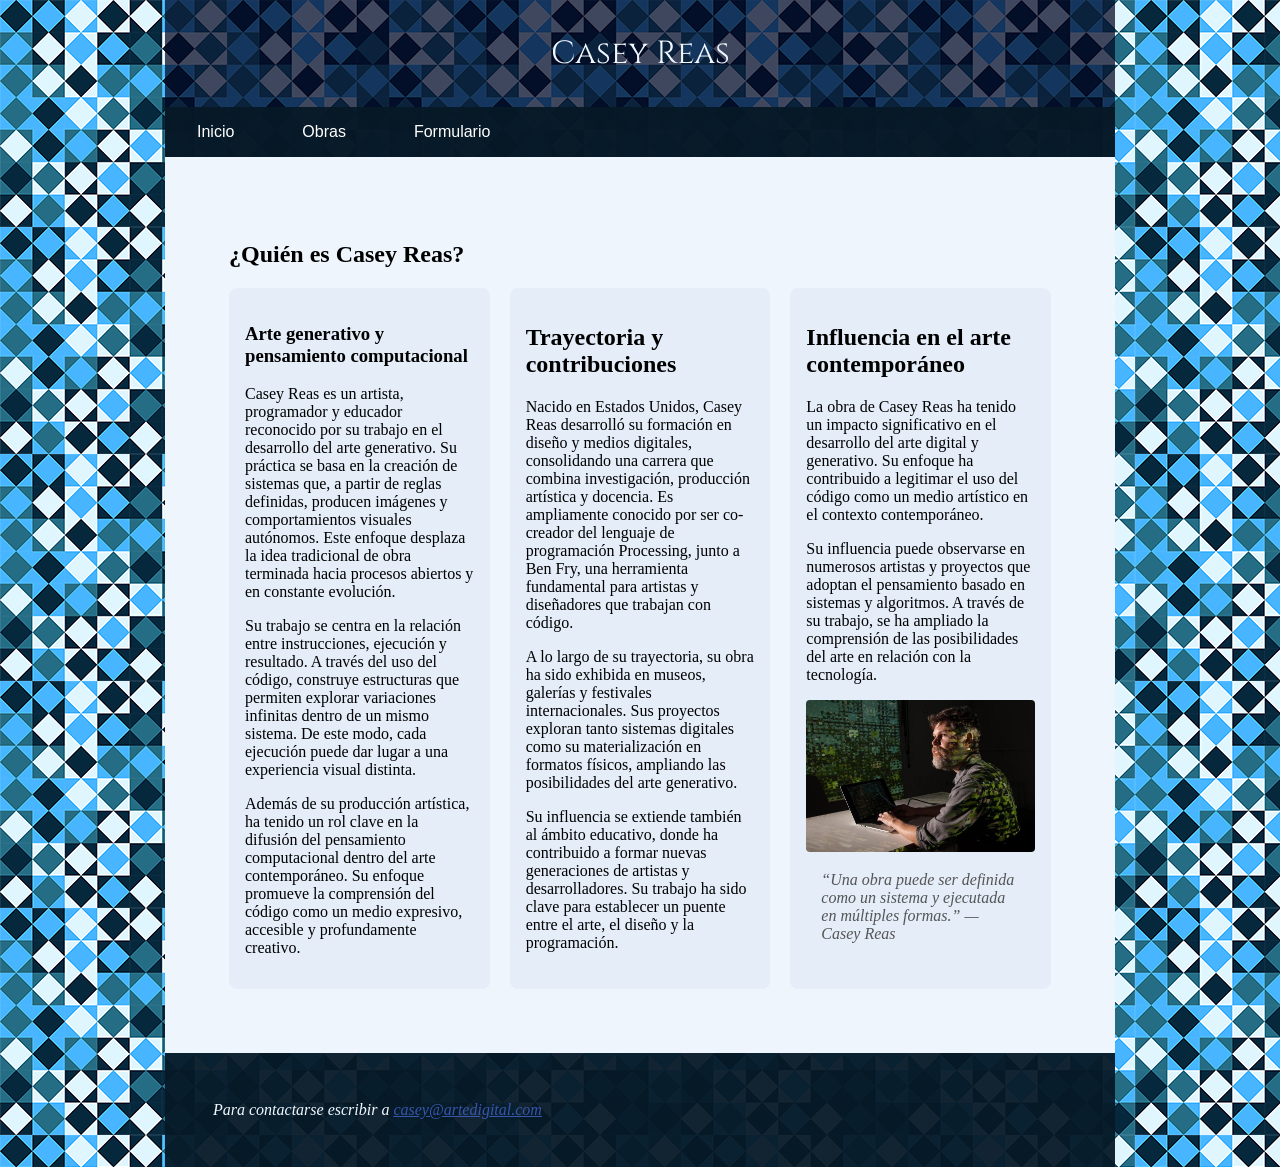
<file: index.html>
<!DOCTYPE html>
<html lang="es">

<head>
    <meta charset="UTF-8">
    <link rel="stylesheet" href="./css/style.css">

    <link rel="preconnect" href="https://fonts.googleapis.com">
    <link rel="preconnect" href="https://fonts.gstatic.com" crossorigin>
    <link
        href="https://fonts.googleapis.com/css2?family=Abel&family=Arvo:ital,wght@0,400;0,700;1,400;1,700&family=Cinzel:wght@400..900&family=Lato:ital,wght@0,100;0,300;0,400;0,700;0,900;1,100;1,300;1,400;1,700;1,900&display=swap"
        rel="stylesheet">

    <title>Casey Reas</title>
</head>

<body>

    <div id="contenedor">
        <header>
            <h1 class="tipografiaTitulo">Casey Reas</h1>
            <nav>
                <ul>
                    <li><a href="#">Inicio</a></li>
                    <li><a href="./obras.html">Obras</a></li>
                    <li><a href="./formulario.html">Formulario</a></li>
                </ul>
            </nav>
        </header>

        <main>
            <h2>¿Quién es Casey Reas?</h2>
                                
            <div class="contenedorColumnas">

                <div class="columna">
                <section>

                    <h3>Arte generativo y pensamiento computacional</h3>

                    <p>Casey Reas es un artista, programador y educador reconocido por su trabajo en el desarrollo del arte
                        generativo. Su práctica se basa en la creación de sistemas que, a partir de reglas definidas,
                        producen imágenes y comportamientos visuales autónomos. Este enfoque desplaza la idea tradicional de
                        obra terminada hacia procesos abiertos y en constante evolución.</p>

                    <p>Su trabajo se centra en la relación entre instrucciones, ejecución y resultado. A través del uso del
                        código, construye estructuras que permiten explorar variaciones infinitas dentro de un mismo
                        sistema. De este modo, cada ejecución puede dar lugar a una experiencia visual distinta.</p>

                    <p>Además de su producción artística, ha tenido un rol clave en la difusión del pensamiento
                        computacional dentro del arte contemporáneo. Su enfoque promueve la comprensión del código como un
                        medio expresivo, accesible y profundamente creativo.</p>
                </section>
                </div>

                <div class="columna">
                <section>
                    <h2>Trayectoria y contribuciones</h2>

                    <p>
                        Nacido en Estados Unidos, Casey Reas desarrolló su formación en diseño y medios digitales,
                        consolidando una carrera que combina investigación, producción artística y docencia. Es ampliamente
                        conocido por ser co-creador del lenguaje de programación Processing, junto a Ben Fry, una
                        herramienta fundamental para artistas y diseñadores que trabajan con código.</p>

                    <p>A lo largo de su trayectoria, su obra ha sido exhibida en museos, galerías y festivales
                        internacionales. Sus proyectos exploran tanto sistemas digitales como su materialización en formatos
                        físicos, ampliando las posibilidades del arte generativo.</p>

                    <p>Su influencia se extiende también al ámbito educativo, donde ha contribuido a formar nuevas
                        generaciones de artistas y desarrolladores. Su trabajo ha sido clave para establecer un puente entre
                        el arte, el diseño y la programación.</p>
                </section>
                </div>
                
                <div class="columna">
                <section>
                    <h2>Influencia en el arte contemporáneo</h2>

                    <p>La obra de Casey Reas ha tenido un impacto significativo en el desarrollo del arte digital y
                        generativo. Su enfoque ha contribuido a legitimar el uso del código como un medio artístico en el
                        contexto contemporáneo.</p>

                    <p>Su influencia puede observarse en numerosos artistas y proyectos que adoptan el pensamiento basado en
                        sistemas y algoritmos. A través de su trabajo, se ha ampliado la comprensión de las posibilidades
                        del arte en relación con la tecnología.</p>


                    <img src="./img/reas.jpg" alt="Casey Reas">
                    <blockquote>
                        “Una obra puede ser definida como un sistema y ejecutada en múltiples formas.” — Casey Reas
                    </blockquote>
                </section>
                </div>

            </div>
        </main>

        <footer>
            <address>Para contactarse escribir a <a href="mailto:casey@artedigital.com">casey@artedigital.com</a></address>
        </footer> 
        
    </div>

</body>

</html>
</file>
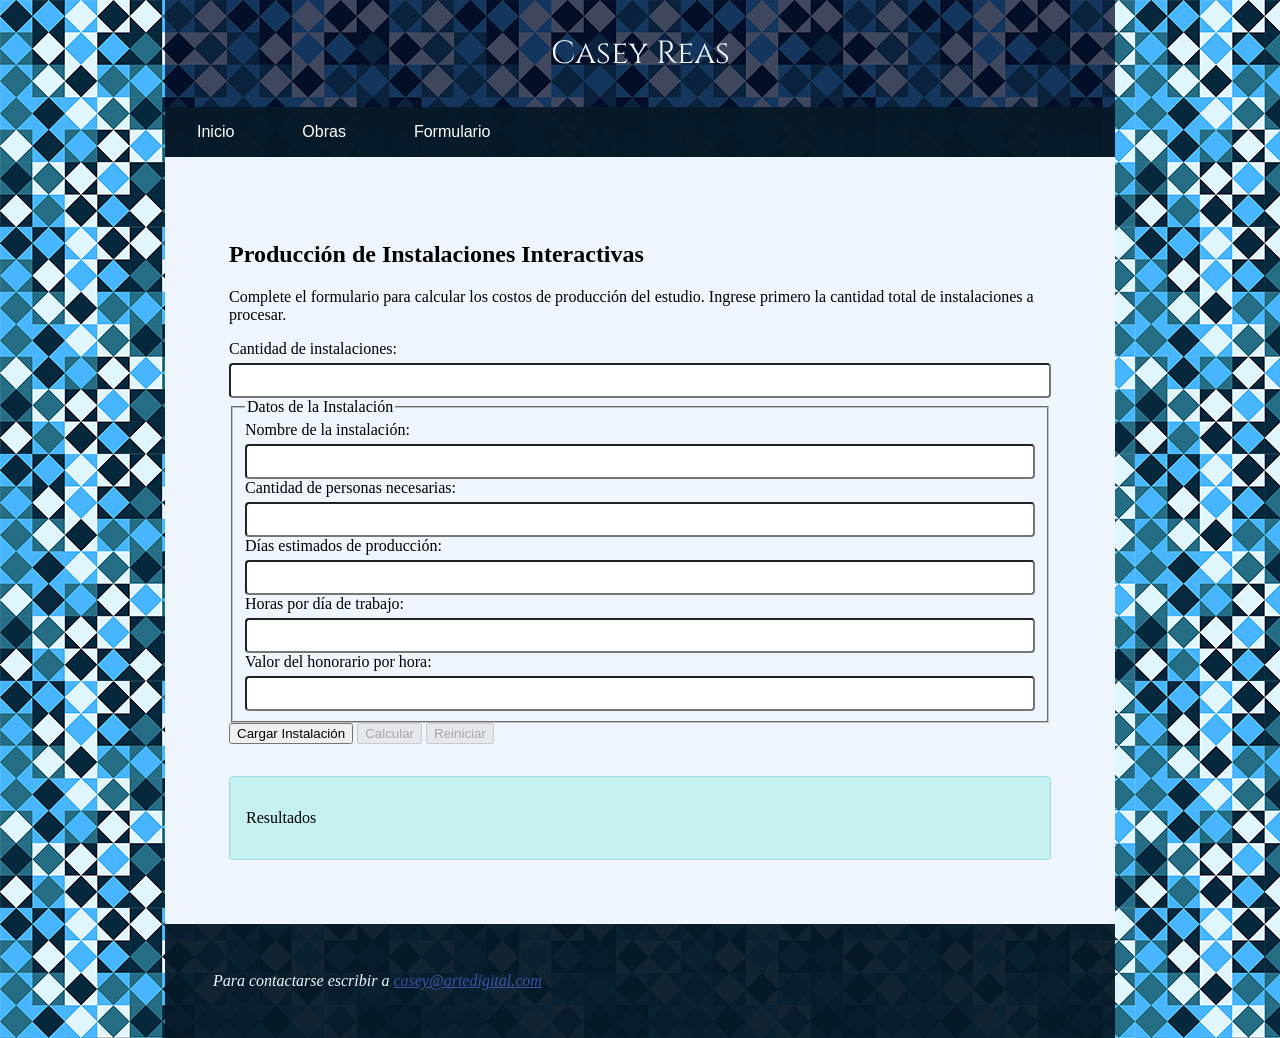
<file: formulario.html>
<!DOCTYPE html>
<html lang="es">
<head>
    <meta charset="UTF-8">
    <link rel="stylesheet" href="./css/style.css">

    <link rel="preconnect" href="https://fonts.googleapis.com">
    <link rel="preconnect" href="https://fonts.gstatic.com" crossorigin>
    <link
        href="https://fonts.googleapis.com/css2?family=Abel&family=Arvo:ital,wght@0,400;0,700;1,400;1,700&family=Cinzel:wght@400..900&family=Lato:ital,wght@0,100;0,300;0,400;0,700;0,900;1,100;1,300;1,400;1,700;1,900&display=swap"
        rel="stylesheet">

    <title>Formulario</title>
</head>
<body>
    <div id="contenedor">
        <header>
            <h1 class="tipografiaTitulo">Casey Reas</h1>
            <nav>
                <ul>
                    <li><a href="./index.html">Inicio</a></li>
                    <li><a href="./obras.html">Obras</a></li>
                    <li><a href="#">Formulario</a></li>
                </ul>
            </nav>
        </header>
        
        <main>
            <section class="instrucciones">
                <h2 class="titulo">Producción de Instalaciones Interactivas</h2>
                <p>Complete el formulario para calcular los costos de producción del estudio. Ingrese primero la cantidad total de instalaciones a procesar.</p>
            </section>


            <form id="form">

                <label for="cant">Cantidad de instalaciones:</label>
                <input type="number" id="cant" min="1" required>

                <fieldset>

                    <legend>Datos de la Instalación</legend>
                    <label for="nombre">Nombre de la instalación:</label>
                    <input type="text" id="nombre">
        
                    <label for="personas">Cantidad de personas necesarias:</label>
                    <input type="number" id="personas" min="1">

                    <label for="dias">Días estimados de producción:</label>
                    <input type="number" id="dias" min="1">

                    <label for="horas">Horas por día de trabajo:</label>
                    <input type="number" id="horas" min="1" max="24">

                    <label for="costoHora">Valor del honorario por hora:</label>
                    <input type="number" id="costoHora" min="0" step="0.01">

                </fieldset>

                <div class="botones">

                    <button type="button" id="agregar">Cargar Instalación</button>
                    <button type="button" id="calcular" disabled>Calcular</button>
                    <button type="button" id="reiniciar" disabled>Reiniciar</button>

                </div>
            </form>

            <div id="resultados"> <p>Resultados</p></div>

        </main>

        <footer>
            <address>Para contactarse escribir a <a href="mailto:casey@artedigital.com">casey@artedigital.com</a></address>
        </footer>

    </div>
    <script src="./js/scriptP3.js"></script>
</body>
</html>
</file>
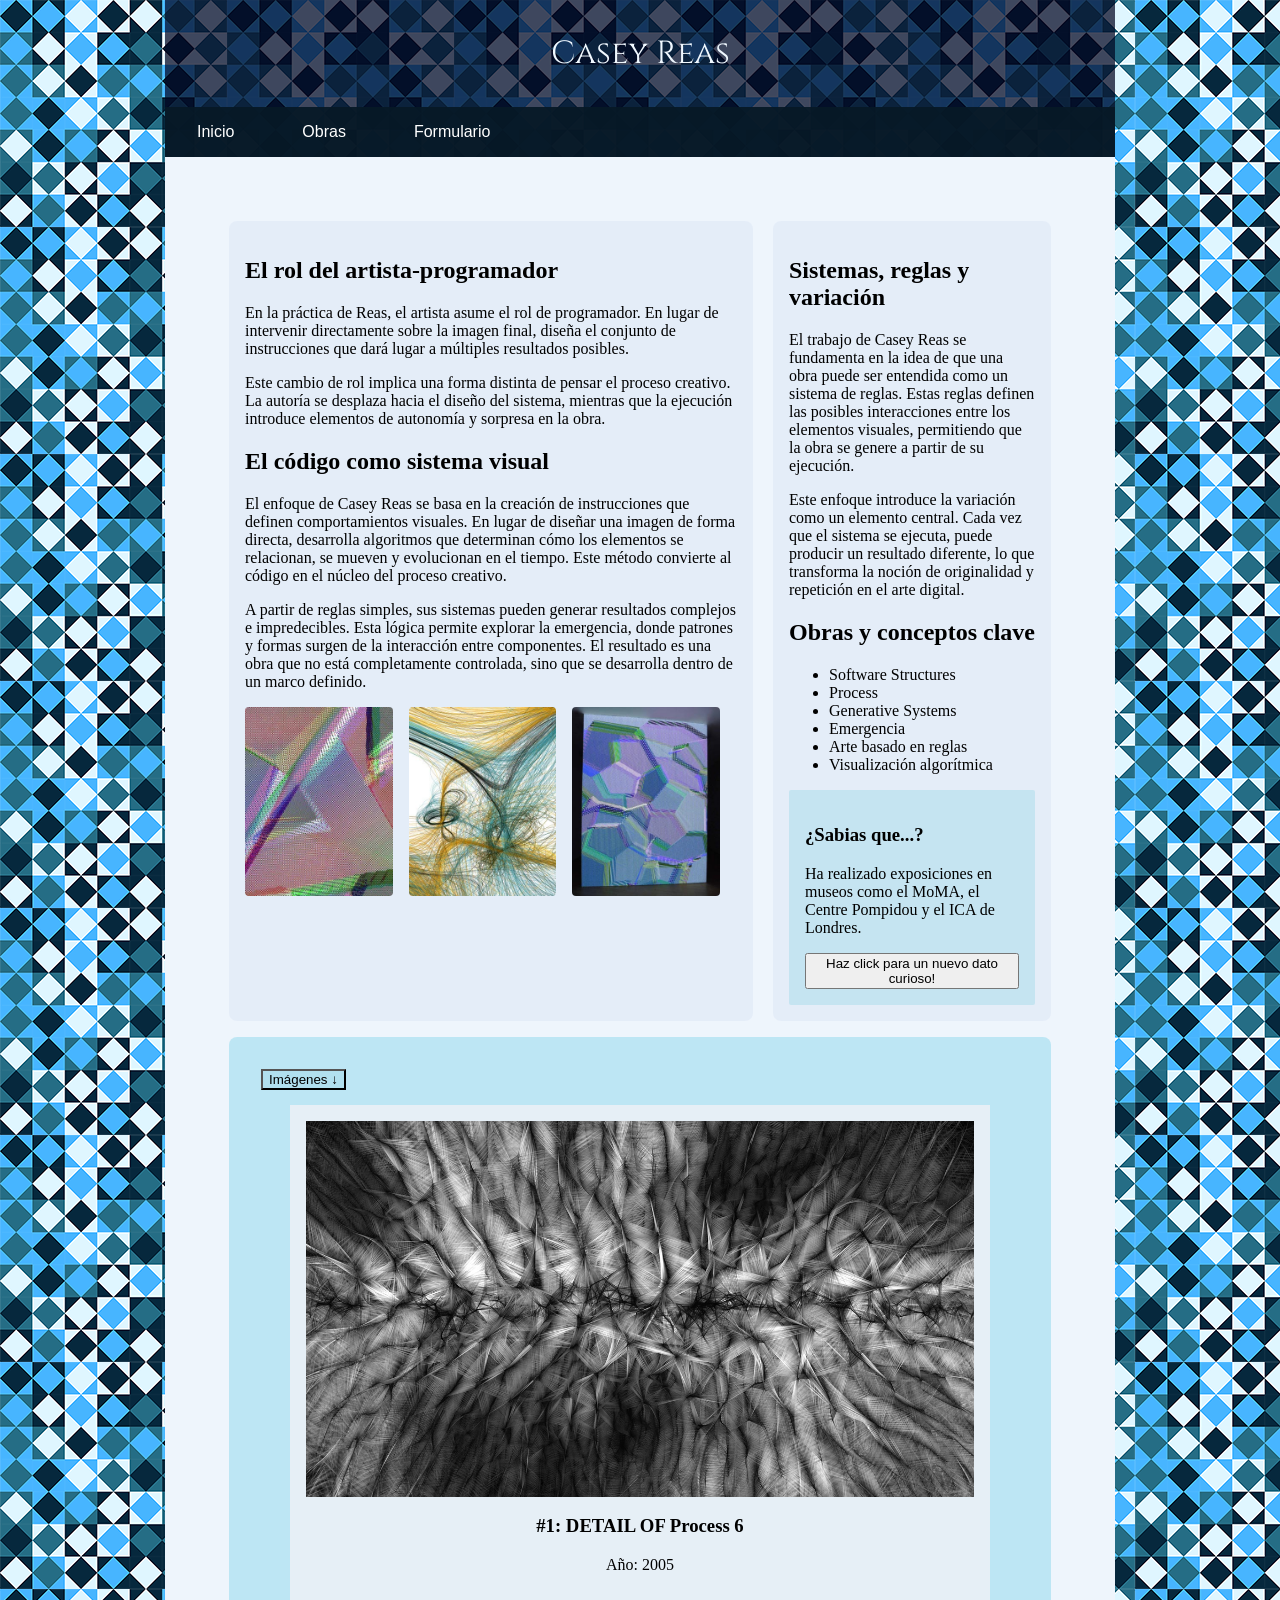
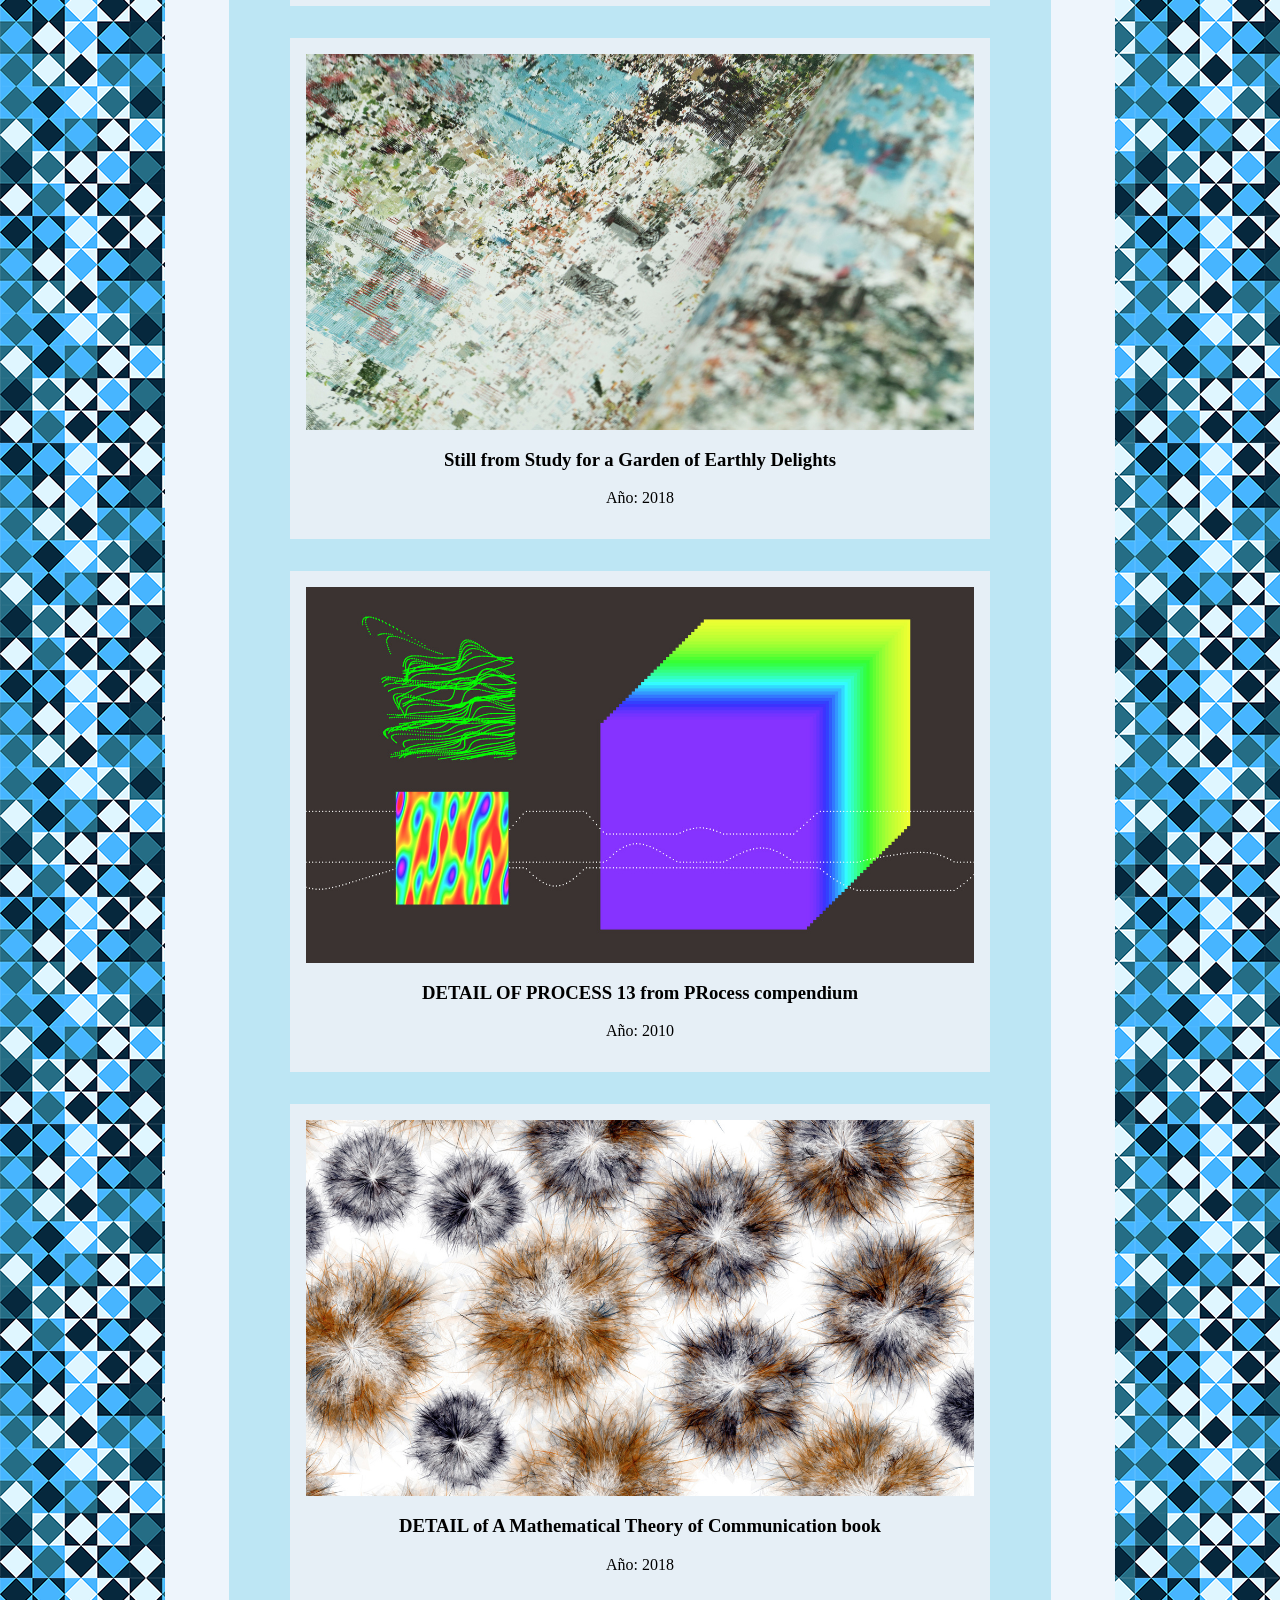
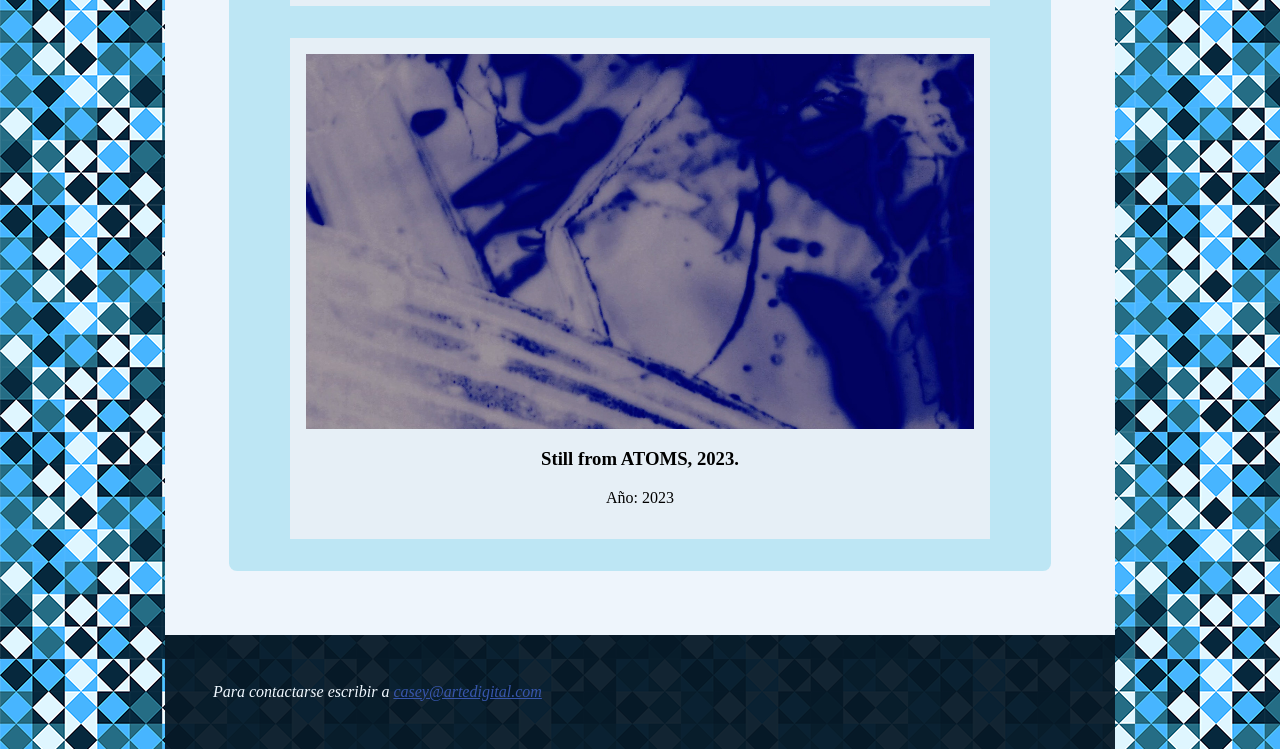
<file: obras.html>
<!DOCTYPE html>
<html lang="es">

<head>
    <meta charset="UTF-8">
    <link rel="stylesheet" href="./css/style.css">

    <link rel="preconnect" href="https://fonts.googleapis.com">
    <link rel="preconnect" href="https://fonts.gstatic.com" crossorigin>
    <link
        href="https://fonts.googleapis.com/css2?family=Abel&family=Arvo:ital,wght@0,400;0,700;1,400;1,700&family=Cinzel:wght@400..900&family=Lato:ital,wght@0,100;0,300;0,400;0,700;0,900;1,100;1,300;1,400;1,700;1,900&display=swap"
        rel="stylesheet">

    <title>Obras</title>
</head>

<body>
    <div id="contenedor">

        <header>
            <h1 class="tipografiaTitulo">Casey Reas</h1>
            <nav>
                <ul>
                    <li><a href="./index.html">Inicio</a></li>
                    <li><a href="#">Obras</a></li>
                    <li><a href="./formulario.html">Formulario</a></li>
                </ul>
            </nav>
        </header>

        <main>
            <div class="contenedorColumnas">
                <div class="columnaAncha columna">
                    <section>
                        <h2>El rol del artista-programador</h2>

                        <p>En la práctica de Reas, el artista asume el rol de programador. En lugar de intervenir directamente sobre
                            la imagen final, diseña el conjunto de instrucciones que dará lugar a múltiples resultados posibles.</p>

                        <p>
                            Este cambio de rol implica una forma distinta de pensar el proceso creativo. La autoría se desplaza
                            hacia el diseño del sistema, mientras que la ejecución introduce elementos de autonomía y sorpresa en la
                            obra.</p>
                    </section>

                    <section>
                        <h2>El código como sistema visual</h2>

                        <p>El enfoque de Casey Reas se basa en la creación de instrucciones que definen comportamientos visuales. En
                            lugar de diseñar una imagen de forma directa, desarrolla algoritmos que determinan cómo los elementos se
                            relacionan, se mueven y evolucionan en el tiempo. Este método convierte al código en el núcleo del
                            proceso creativo.</p>

                        <p>
                            A partir de reglas simples, sus sistemas pueden generar resultados complejos e impredecibles. Esta
                            lógica permite explorar la emergencia, donde patrones y formas surgen de la interacción entre
                            componentes. El resultado es una obra que no está completamente controlada, sino que se desarrolla
                            dentro de un marco definido.</p>
                    </section>

                    <div class="imagenesColumna">
                        <img src="./img/reas-1.jpg" alt="">
                        <img src="./img/reas-2.jpg" alt="">
                        <img src="./img/reas-3.jpg" alt="">
                    </div>

                </div>

                <div class="columnaAngosta columna">
                    <section>
                        <h2>Sistemas, reglas y variación</h2>

                        <p>El trabajo de Casey Reas se fundamenta en la idea de que una obra puede ser entendida como un sistema de
                            reglas. Estas reglas definen las posibles interacciones entre los elementos visuales, permitiendo que la
                            obra se genere a partir de su ejecución.</p>

                        <p>Este enfoque introduce la variación como un elemento central. Cada vez que el sistema se ejecuta, puede
                            producir un resultado diferente, lo que transforma la noción de originalidad y repetición en el arte
                            digital.</p>
                    </section>

                    <section>
                        <h2>Obras y conceptos clave</h2>
                        <ul>
                            <li>Software Structures</li>
                            <li>Process</li>
                            <li>Generative Systems</li>
                            <li>Emergencia</li>
                            <li>Arte basado en reglas</li>
                            <li>Visualización algorítmica</li>
                        </ul>
                    </section>

                    <section>
                    <div class="datosEstilo">
                        <h3>¿Sabias que...?</h3>
                        <p id="datos">Aca aparece el dato curioso.</p>
                        <button id="nuevo" class="colorBtn">Haz click para un nuevo dato curioso!</button>
                    </div>
                    </section>

                </div>
            </div>

            <div class="fondoGaleria">
                <section>
                    <button class="abrirCerrar">Imágenes ↓</button>
                    <div 
                        id="galeria">
                    <!--aca se genera la galería-->
                    </div>
                </section>
            </div>
        </main>

        <footer>
            <address>Para contactarse escribir a <a href="mailto:casey@artedigital.com">casey@artedigital.com</a></address>
        </footer>
    </div>

    <script src="./js/scriptP2.js"></script>
</body>

</html>
</file>
<file: css/style.css>
* {
    box-sizing: border-box;
}

/*Contenedor*/
#contenedor{
    width: 100%;
    max-width: 950px;
}

body{
    margin: 0;
    padding: 0;

    display: flex;
    justify-content: center;

  background-image: url("../img/fondo.png");
}

main {
    padding: 4rem;
    background-color: rgb(238, 245, 252);
}

/*Estilos de la cabecera*/
header{
    background-color: rgba(2, 6, 34, 0.726);
}
header h1{
    padding: 1em;
    text-align: center;
    margin: 0;
    color: aliceblue;
}

/*ESTILOS DEL NAVEGADOR*/
nav ul{
    margin: 0;
    padding: 0;
    background-color: rgba(7, 25, 39, 0.945);
}
nav li{
    display: inline-block;
    margin-right: 1rem;
    padding-left: 1rem;
    font-family: 'Trebuchet MS', 'Lucida Sans Unicode', 'Lucida Grande', 'Lucida Sans', Arial, sans-serif;
}
nav a{
    display: block;
    padding: 1rem;
    color: white;
    text-decoration: none;
    text-align: center;
}
/*Estilos e interactividad del navegador*/
nav a:hover {
    background-color: rgba(11, 82, 100, 0.815);
}
nav a:active {
    background-color: rgb(15, 9, 49);
}

/*GOOGLE FONTS*/
.tipografiaTitulo{
  font-family: "Cinzel", serif;
  font-optical-sizing: auto;
  font-weight: 400;
  font-style: normal;
}


/*Estilos e interactividad del pie de página*/
footer{
    background-color: rgba(7, 25, 39, 0.945);
    padding: 3rem;
}
address{
    color: aliceblue;
}
/*Link de contacto*/
address a:link {
    color: rgb(55, 86, 172);
}
address a:visited{
    color: rgb(91, 102, 196);
}
address a:hover {
    background-color: rgb(23, 29, 90);
}
address a:active {
    background-color: rgb(51, 57, 129);
}


/*ESTILOS PARA LAS COLUMNAS!!!*/

.contenedorColumnas {
  display: flex;
  gap: 20px; 
}

.columna {
  flex: 1; /*hace que todas las columnas ocupen el mismo espacio dentro de la página*/
  background-color: #dde7f585; 
  padding: 1rem;
  border-radius: 8px;
  flex-direction: column;
  justify-content: space-between; 
}

/*PÁGINA 1*/

.columna img {
  width: 100%;
  border-radius: 4px;
}

.columna blockquote {
  font-style: italic;
  color: #555;
  margin: 15px;
}

/*PÁGINA 2*/

.columnaAncha {
  flex: 2; 
}

.columnaAngosta {
  flex: 1; 
}

/*BOTON DE DATO CURIOSO*/

.datosEstilo {
  padding: 1rem;
  background-color: rgba(163, 218, 233, 0.479);
  border-radius: 2px;
}

/*IMAGENES DENTRO DE LA COLUMNA*/

.imagenesColumna {
  display: flex;  
  gap: 1rem;     

}

.imagenesColumna img {      
  width: 30%;
}


/*BOTON PARA ABRIR LA GALERÍA*/
.abrirCerrar{
    background-color: rgba(163, 218, 233, 0.479);
}

.fondoGaleria{
background-color: rgba(134, 213, 235, 0.479);
margin-top: 1rem;
padding: 2rem;
border-radius: 8px;
}

#galeria {
    display: flex;
    flex-wrap: wrap;
    gap: 2rem;
    justify-content: center;
    max-width: 700px;
    margin: 15px auto 0 auto;
}

.cuadro {
    background-color: rgba(237, 242, 247, 0.863);
    padding: 1rem;
    text-align: center;
}

.cuadro img {
    width: 100%;
    display: block;
    margin-bottom: 1rem;
}


/*FORMULARIO*/
.form-group {
    margin-bottom: 12px;
}

label {
    display: block;
    margin-bottom: 5px;
}

input[type="text"],
input[type="number"] {
    width: 100%;
    padding: 0.5rem;
    border-radius: 4px;
}

#resultados {
    margin-top: 2rem;
    padding: 1rem;
    background: rgb(197, 241, 241);
    border: 1px solid rgb(155, 220, 224);
    border-radius: 4px;
}
</file>
